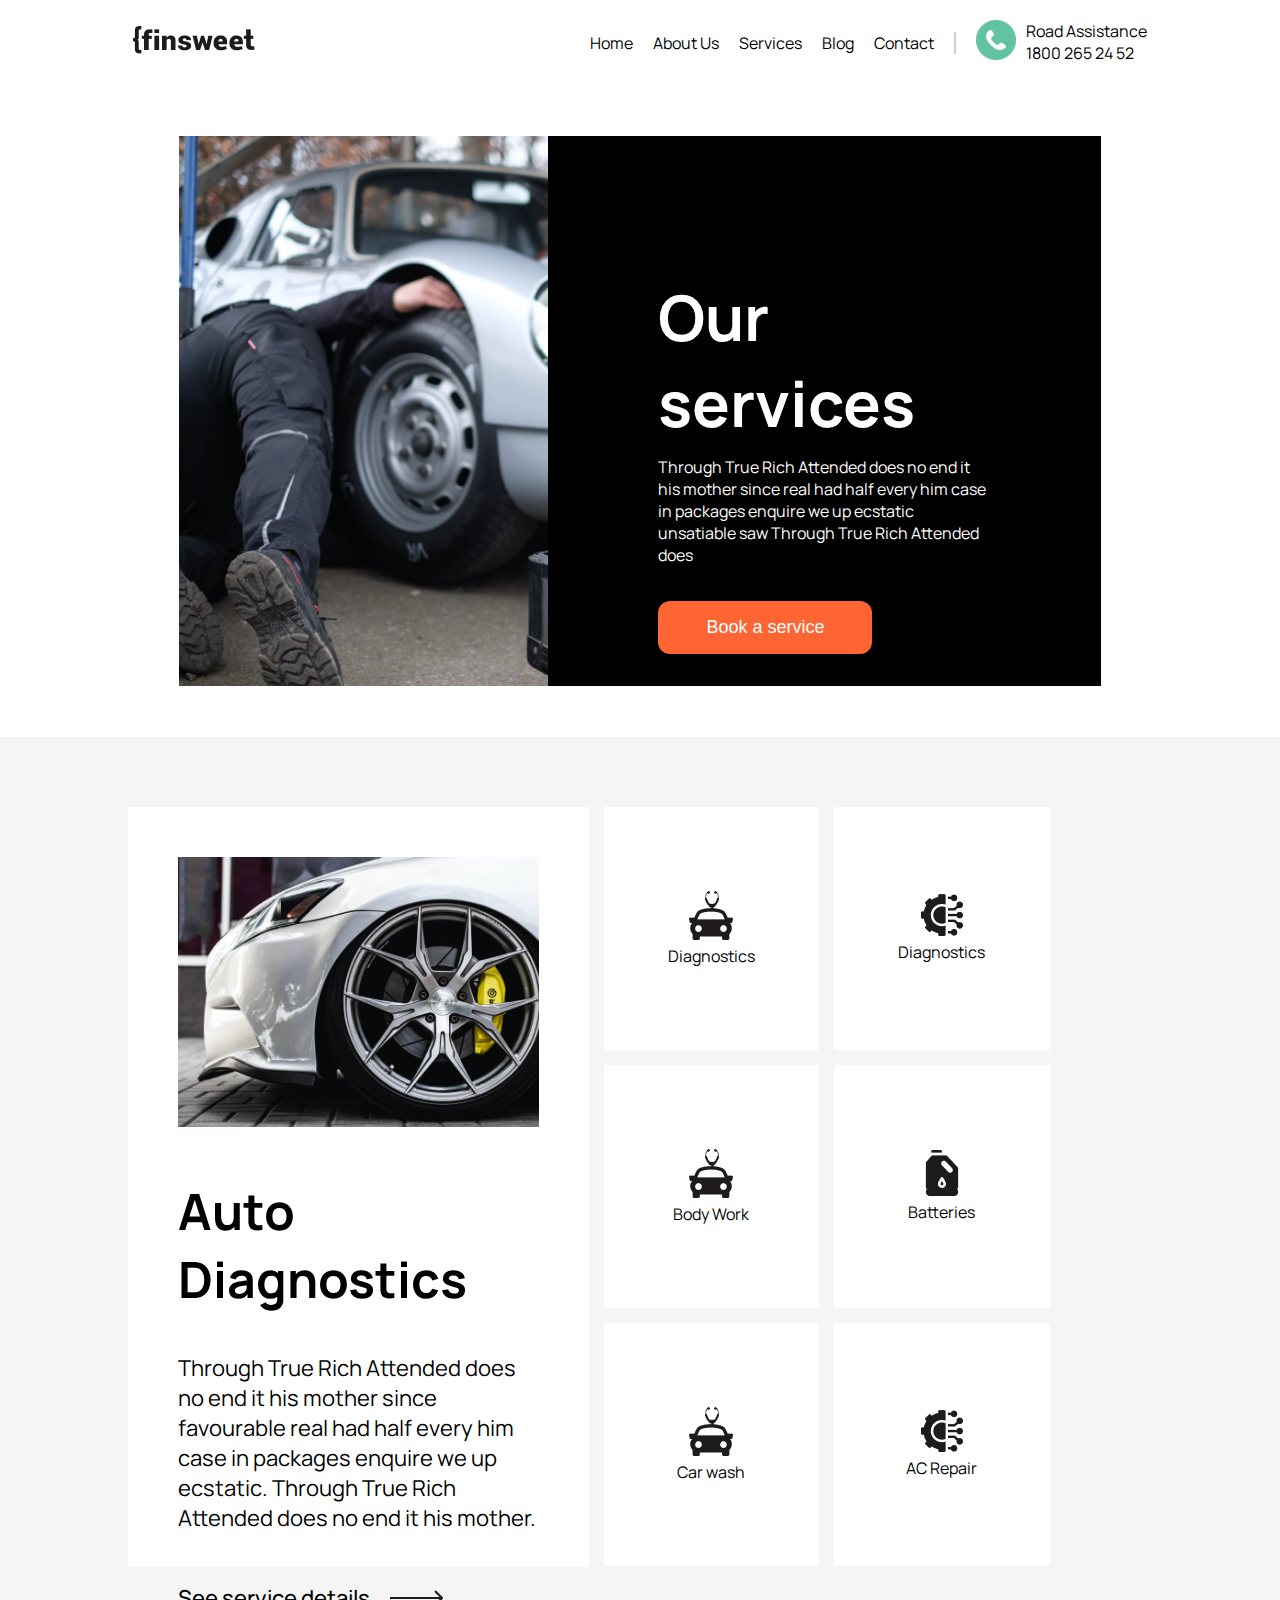
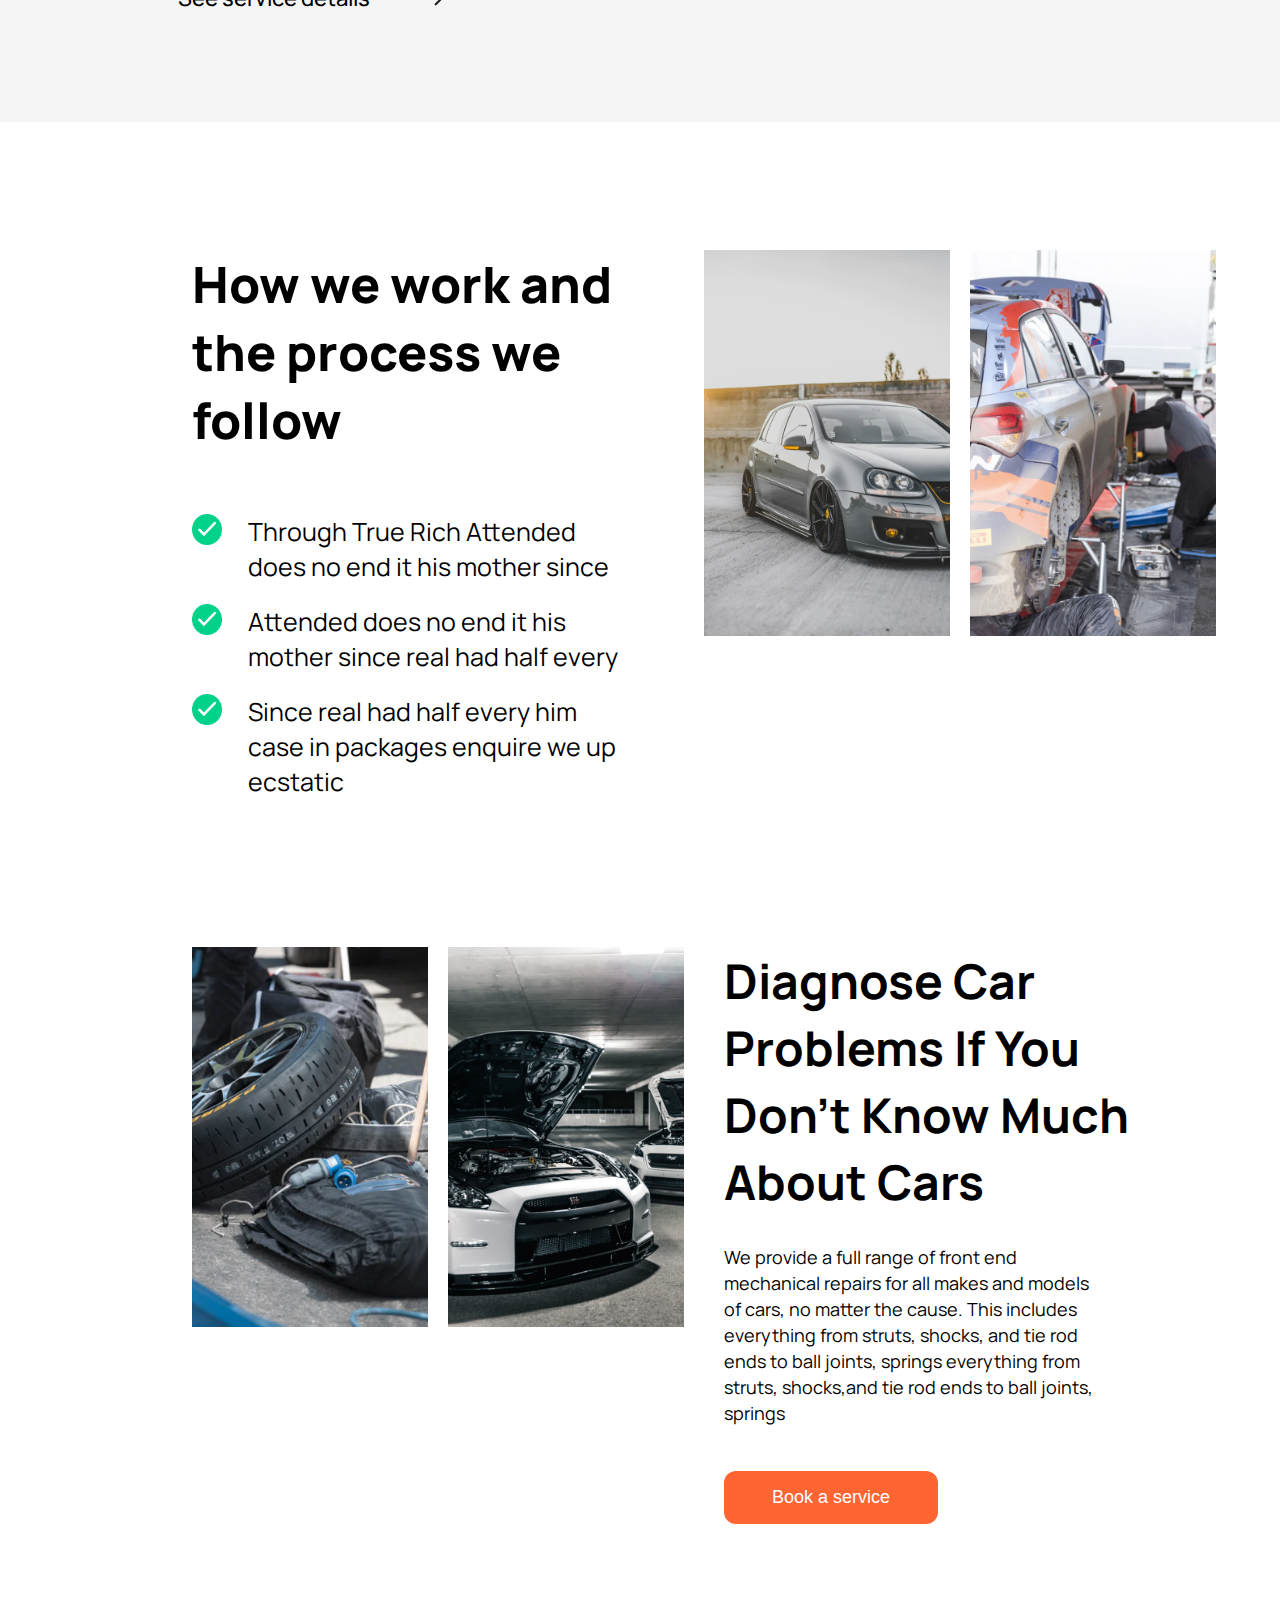
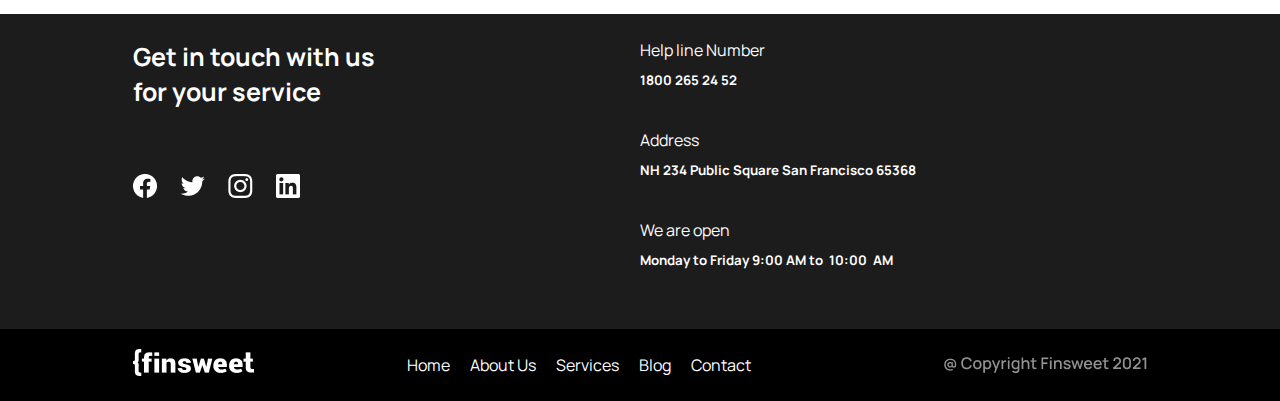
<file: service.html>
<!DOCTYPE html>
<html lang="en">
<head>
    <meta charset="UTF-8">
    <meta http-equiv="X-UA-Compatible" content="IE=edge">
    <meta name="viewport" content="width=device-width, initial-scale=1.0">
    <link rel="preconnect" href="https://fonts.googleapis.com">
    <link rel="preconnect" href="https://fonts.gstatic.com" crossorigin>
    <link href="https://fonts.googleapis.com/css2?family=Manrope:wght@200;300;400;500;600;700;800&display=swap"
    rel="stylesheet">
    <link rel="stylesheet" href="css/style.css">
    <title>Document</title>
</head>
<body>
    <header>
        <div class="container">
            <div class="main-header">
                <div class="logo">
                    <img src="./image/Logo.png" alt="company logo">
                </div>
                <div class="right-section">
                    <div class="navigation">
                        <ul>
                            <li><a href="index.html">Home</a></li>
                            <li><a href="#">About Us</a></li>
                            <li><a href="#">Services</a></li>
                            <li><a href="#">Blog</a></li>
                            <li><a href="#">Contact</a></li>
                        </ul>
                    </div>
                    <div class="road-assistance">
                        <div class="icon">
                            <img src="./image/call.png" alt="">
                        </div>
                        <div class="inner-section">
                            <p>Road Assistance</p>
                            <p>1800 265 24 52</p>
                        </div>
                    </div>
                </div>
            </div>
        
        </div>
    </header>
    <!-- hero-section -->
    <section id="our-services">
        <div class="container">
            <div class="service1">
                <div class="service-img1">
                   
                </div>
                <div class="rectangle-service1">
                    <div class="inside-rect">
                        <h2>Our services</h2>
                        <p>Through True Rich Attended does no end it his mother since real had half every him case in packages enquire we up
                        ecstatic unsatiable saw Through True Rich Attended does</p>
                        <button class="orange-btn">Book a service</button>
                    </div>
                </div>
            </div>
        </div>
    </section>
    <!-- diagnostics -->
    <section id="auto-diagnostic">
        <div class="container">
            <div class="diag-frame">
                <div class="diagnostic-left">
                    <div class="diagnostic-left-frame">
                        <div class="left-car-section">

                        </div>
                        <div class="lcs-text">
                            <h3>Auto Diagnostics</h3>
                            <p>Through True Rich Attended does no end it his mother since favourable real had half every him case in packages enquire
                            we up ecstatic. Through True Rich Attended does no end it his mother.</p>
                            <div class="service-detail">
                                <p>See service details</p>
                                <img src="./image/arrow.png" alt="">
                            </div>
                        </div>
                    </div>
                </div>
                <div class="diagnostic-right">
                    <div class="right1">
                        <div class="diagnostic-right-frame">
                            <div>
                                <img src="./image/Vector 1.png" alt="">
                                <p>Diagnostics</p>
                            </div>
                        </div>
                        <div class="diagnostic-right-frame">
                            <div>
                                <img src="./image/Vector 2.png" alt="">
                                <p>Diagnostics</p>
                            </div>
                        </div>
                    </div>
                    <div class="right1">
                        <div class="diagnostic-right-frame">
                            <div>
                                <img src="./image/Vector 1.png" alt="">
                                <p>Body Work</p>
                            </div>
                        </div>
                        <div class="diagnostic-right-frame">
                            <div>
                                <img src="./image/Vector 4.png" alt="">
                                <p>Batteries</p>
                            </div>
                        </div>
                    </div>
                    <div class="right1">
                        <div class="diagnostic-right-frame">
                            <div>
                                <img src="./image/Vector 1.png" alt="">
                                <p>Car wash</p>
                            </div>
                        </div>
                        <div class="diagnostic-right-frame">
                            <div>
                                <img src="./image/Vector 2.png" alt="">
                                <p>AC Repair</p>
                            </div>
                        </div>
                    </div>
                </div>
            </div>
        </div>
    </section>
    <!-- we work -->
    <section id="we-work">
        <div class="we-work-holder">
            <div class="work-left-section">
                <h2>
                    How we work and the process we follow
                </h2>
                <div>
                    <div class="left-section-tick">
                        <img src="./image/Checkmark.png" alt="">
                        <p>Through True Rich Attended does no end it his mother since</p>
                    </div>
                    <div class="left-section-tick2">
                        <img src="./image/Checkmark.png" alt="">
                        <p>Attended does no end it his mother since real had half every</p>
                    </div>
                    <div class="left-section-tick">
                        <img src="./image/Checkmark.png" alt="">
                        <p>Since real had half every him case in packages enquire we up ecstatic</p>
                    </div>
                    
                </div>
            </div>
            <div class="work-right-section">
                <div class="wrs-container">
                    <div class="wrs-left">
                        <img src="./image/Service 3.png" alt="">
                    </div>
                    <div class="wrs-right">
                        <img src="./image/Service 4.png" alt="">
                    </div>
                </div>
            </div>
        </div>
    </section>

<!-- diagnose -->
    <section id="diagnose">
        <div class="diagnose-holder">
            <div class="diagnose-left-section">
                <div class="wrs-container">
                    <div class="wrs-left">
                        <img src="./image/Service 5.png" alt="">
                    </div>
                    <div class="wrs-right">
                        <img src="./image/Service 6.png" alt="">
                    </div>
                </div>
            </div>
            
            <div class="diagnose-right-section">
                <h2>
                Diagnose Car Problems If You Don’t Know Much About Cars
                </h2>
                <p>We provide a full range of front end mechanical repairs for all makes and models of cars, no matter the cause. This includes everything from struts, shocks, and tie rod ends to ball joints, springs everything from struts, shocks,and tie rod ends to ball joints, springs
                </p>
                <button class="orange-btn">Book a service</button>
            </div>
            
        </div>
    </section>
    
    <!-- footer -->
    <footer id="main-footer">
        <div class="container">
            <div class="main-footer">
                <div class="footer-left">
                    <h3>
                        Get in touch with us <br> for your service
                    </h3>
                    <img src="./image/Social.png" alt="">
                </div>
                <div class="footer-right">
                    <div class="box">
                        <p>Help line Number</p>
                        <h5>1800 265 24 52</h5>
                    </div>
                    <div class="box">
                        <p>Address</p>
                        <h5>NH 234 Public Square San Francisco 65368</h5>
                    </div>
                    <div class="box">
                        <p>We are open</p>
                        <h5>Monday to Friday 9:00 AM to  10:00  AM</h5>
                    </div>
                </div>
            </div>
        </div>
    </footer>
    <header id="header2">
        <div class="container">
            <div class="main-header">
                <div class="logo">
                    <img src="./image/Logo1.png" alt="company logo">
                </div>
                <div class="right-section">
                    <div class="navigation">
                        <ul>
                            <li><a href="index.html">Home</a></li>
                            <li><a href="#">About Us</a></li>
                            <li><a href="#">Services</a></li>
                            <li><a href="#">Blog</a></li>
                            <li><a href="#">Contact</a></li>
                        </ul>
                    </div>
                </div>
                <div class="road-assistance">
                    <img src="./image/@ Copyright Finsweet 2021.png" alt="">
                </div>
            </div>
    
        </div>
    </header>
</html>
</file>
<file: css/style.css>
*{
    margin: 0;
    padding: 0;
    box-sizing: border-box;
}

.container , .image-flex .inside-flex {
    width: 80%;
    margin: 0 auto;
    font-family: 'Manrope',
    sans-serif;
}

.main-header {
    display: flex;
    justify-content: space-between;
    align-items: center;
    padding: 20px 5px;
    font-family: 'Manrope',
    sans-serif;
}

.right-section {
    display: flex;
    align-items: center;
}

.road-assistance {
    display: flex;
    padding-left: 20px;
}

.right-section ul {
    list-style: none;
    display: flex;
}

.flex{
    display: flex;
}

.right-section ul li {
    margin-right: 20px;
}

.right-section ul li a {
    text-decoration: none;
    color: #000;
}

.right-section .navigation {
    border-right: 2px solid #ccc;
}

.road-assistance .icon {
    margin-right: 10px;
}

#hero-section, #quote-section, #help-section, #what-we-offer{
    padding: 80px 0;
    font-family: 'Manrope',
    sans-serif;
}
#hero-section .text-section, #hero-section .image-section{
    width: 50%;
}

#hero-section .image-section {
    background: url(../image/header-image.png);
    background-size: cover;
    background-position: center;
    height: 68vh;
}

.text-section h1 {
    font-size: 64px;
}

.orange-btn {
    background: #ff6433;
    border-radius: 12px;
    padding: 16px 48px;
    text-decoration: none;
    font-size: 18px;
    margin-top: 35px;
    display: inline-block;
    color: white;
    border: none;
}

.time-section{
    display: flex;
    align-items: center;
    margin-top: 30px;
}
.time-section .image-box {
    width: 5%;
    margin-right: 10px;
}
.time-section .time-text {
    width: 95%;
    /* margin-left: 20px; */
}
.time-section img{
    width: 100%;
}
.light-grey{
    color: #939191;
}

#quote-section{
    background: #e2e6e9;
}

#quote-section .left-section, #quote-section .right-form-section{
    width: 45%;
}

#quote-section ul {
    list-style: none;
}

#quote-section ul li{
    margin-bottom: 20px;
}

#quote-section .left-section h2 {
    margin-bottom: 30px;
    font-size: 58px;
}

#quote-section .left-section .image-box {
    width: 10%;
    padding-right: 10px;
}

#quote-section .left-section .image-box img {
    width: 100%;
}
#quote-section .left-section .text-box{
    width: 50%;
}
#quote-section .left-section .text-box h5{
    font-size: 24px;
    margin-bottom: 5px;
    margin-top: 15px;
}
#quote-section .right-section, #quote-section .left-section {
    width: 50%;
}

#quote-section .right-form-section h3 {
    font-size: 48px;
    margin-bottom: 20px;
}

#quote-section .right-form-section input{
    width: 100%;
    padding: 20px;
}

.help-one-text h3{
    margin: 8% 0% 5% 4%;
    font-size: 32px;
}

.left-side h1{
    font-size: 58px;
    margin-top: 90px;
}
.left-side p {
    font-size: 16px;
    margin-top: 30px;
}
.vertical-line{
    border-left: 2px dotted orange;
    height: 50px;
    margin-left: 35px;
    margin-top: 10px;
    margin-bottom: 20px;
}
.right-side ul{
    list-style: none;
    margin-left: 20px;
}

.right-side{
    margin-left: 134px;
}

#help-section .left-side, #help-section .right-side {
    width: 50%;
}

#help-section .left-side .help-one-text p {
    margin-top: 24px;
    margin-left: 15px;
}
/* what we offer */
#offers-section h5 {
    text-align: center;
    padding: 5px 0 10px 0;
}
#offers-section h2{
    text-align: center;
    font-size: 51px;
    font-weight: 800;
    padding: 10px 0 50px 0;
}

#offers-section{
    padding: 80px 0;
    background: #F2F2F2;
    min-height: 100vh;
}
#offers-section .offers{
    flex-wrap: wrap;
    justify-content: space-between;
}
#offers-section .offers .offer-box{
    background: white;
    height: 232px;
    display: flex;
    justify-content: center;
    align-items: center;
    text-align: center;
    width: 24%;
    margin-bottom: 14px;
}
#offers-section .offers .offer-box:hover{
    background: #ff6433;
    cursor: pointer;
}
.learn-more{
    display: flex;
    align-items: center;
    justify-content: flex-end;
}
.learn-more p{
    padding-right: 5px;
    align-content: center;
}


/* in touch */
#in-touch{
    height: 650px;
    font-family: 'Manrope',
    sans-serif;
    background: #F2F2F2;
}
.in-touch{
    display: flex;
}
.in-touch .car{
    background: url(../image/Image\ 1.png) no-repeat;
    height: 502px;
    width: 20%;
    background-size: cover;
    background-position: left;
}
.in-touch .rectangle{
    width: 40%;
    background: orangered;
    height: 502px;
    
}
.in-touch .engine{
    background: url(../image/Image\ 3.png) no-repeat;
    height: 502px;
    width: 40%;
    background-size: cover;
    background-position: right;
}

.in-touch .rectangle-text h2 {
    color: white;
    margin: 30% 0 0 10%;
    font-weight: 400;
    font-size: 40px;
}
.in-touch .rectangle-text button {
    color: rgb(255, 255, 255);
    background-color: #000;
    padding: 20px 35px;
    font-weight: 100;
    font-size: 15px;
    border-radius: 10px;
    border: none;
    margin: 5% 0 0 10% ;
}
.in-touch-number{
    color: #661CE7;
    display: flex;
    justify-content: space-between;
    width: 60%;
    margin: 2% auto;
    /* height: 60px; */
    background: #F2F2F2;
}
.in-touch-number .a{
    color: black;
}
.in-number{
    width: 100%;
    background: #F2F2F2;
}
/* brand-we-serve */
.brand-flex .img{
    display: inline-block;
}
.brand-flex{
    /* display: flex; */
    flex-wrap: wrap;
    width: 80%;
    flex-wrap: wrap;
    width: 80%;
    margin: 0 auto;
}
.brand-flex img{
    
    width: 19%;
}
#brand-we-serve{
    text-align: center;
}
#brand-we-serve .brand-text h2{
    margin: 120px 0 30px 0;
    font-weight: 800;
    font-size: 40px;
}
/* customer */
#customer{
    background: #F2F2F2;
}
#customer h2{
    text-align: center;
    font-size: 35px;
    padding-top: 80px;  
}


#customer .customer-test-right, #customer .customer-test-left{
    width: 50%;
}
.customer-test-right .customer-container, .customer-test-left .customer-container {
    margin: 20px;
    background: white;
}
#customer .customer-imgcard {
    padding: 50px;
}
.customer-test{
    display: flex;
}
.customer-imgcard .customer-top{
    display: flex;
    align-items: center;
}
.customer-imgcard .customer-top img{
    margin-right: 20px;
}
.customer-imgcard .customer-down p {
    font-size: 18px;
    font-weight: 600;
    padding-top: 35px;
}
.empty{
    width: 45%;
}
.customer-line{
    width: 55%;
    display: flex;
    justify-items: center;
    align-items: center;
    justify-content: space-between;
}
.customer-line img {
    align-items: center;
    justify-content: flex-end;
}
.lowerpart{
    display: flex;
    align-items: center;
    justify-content: flex-end;
}

/* faq */
#faq{
    background: #E2E6E9;
    font-family: 'Manrope',
    sans-serif;
    padding-bottom: 20px;
}
.faq{
    display: flex;
    justify-content: space-between;
    padding: 30px 30px  30px;
    align-items: center;
    margin-bottom: 20px;
}
.faq-container{
    margin: 0 auto;
    background: rgb(252, 250, 250);
    width: 40%;
}
.faq-container .faq .faq-text{
    font-size: 13px;
}
.faq-container .faq .faq-text p{
    width: 90%;
    padding-left: 30px;
}
#faq .faq-top{
    text-align: center;
    padding: 90px 0 50px 0;
}
.faq-container p{
    width: 78%;
    padding-left: 30px;
    padding-bottom: 30px;
    margin-bottom: 20px;
}
/* footer */
#main-footer {
    background: rgb(28, 28, 28);
    color: white;
    padding-top: 5px;
}
#main-footer .main-footer {
    width: 100%;
    justify-content: space-between;
}
.main-footer{
    display: flex;
    justify-content: space-between;
    padding: 20px 5px;
    font-family: 'Manrope',
    sans-serif;
}
.main-footer .footer-left , .main-footer .footer-right  {
    width: 50%;
    /* padding: 0 25px; */
}
.main-footer .footer-left h3{
    font-size: 25px;
    padding-bottom: 15px;
}
.main-footer .footer-left img{
    margin-top: 50px;
}
.footer-right .box p{
    margin-bottom: 10px;
}
.footer-right .box{
    margin-bottom: 40px;
}
#header2{
    background: black;
    color: white;
}
#header2 .main-header .right-section ul li a{
    color: white;
}
#header2 .right-section .navigation {
    border-right: none;
}

/* responsiveness phone*/
@media(max-width: 426px){
    .main-header{
        flex-direction: column;
        align-items: flex-start;
    }
    .right-section .navigation ul{
        flex-direction: column;
        
    }
    .right-section .navigation{
        border: none;
        width: 100%;
    }
    .right-section ul li {
        padding: 10px 0;
        margin-right: 0;
    }
    .right-section ul li a{
        display: block;
    }
    .right-section{
        flex-direction: column;
        align-items: flex-start;
        width: 100%;
    }
    .road-assistance{
        padding: 10px 0;
    }
    /* second */
    .flex-sm-column{
        flex-direction: column;
    }
    #hero-section .text-section , #hero-section .image-section{
        width: 100%;
    }
    #hero-section .image-section{
        order: 1;
    }
    #hero-section .text-section{
        order: 2;
    }
    .text-section h1{
        font-size: 35px;
    }
    /* third */
        #quote-section .right-form-section{
            width: 100%;
        }
    #quote-section .right-form-section,
    #quote-section .left-section{
        width: 100%;
        margin-bottom: 20px;
    }
    #quote-section .left-section h2{
        width: 100%;
    }
    #quote-section .left-section .text-box{
        width: 80%;
        margin-top: -5px;
    }
    #quote-section .left-section .text-box h5{
        margin-top: 0px;
    }
    /* fourth */
    #help-section .left-side,
    #help-section .right-side{
        width: 100%;
    }

    .left-side h1{
    margin-top: 0;
    font-size: 48px;
    }
    #help-section .right-side {
        margin-left: 0;
    }
    #help-section .right-side .margin-correct {
        margin-left: -20px;
        margin-top: 40px 0 15px 0;
        margin-top: 45px
    }
    .right-side .help-one-text p{
        margin: 8% 4% 8% 4%;
        font-size: 20px;
    }
    
    .help-one-text h3{
        margin: 5% 4%;
    }
    /* fifth */
    #offers-section .offers{
        flex-direction: column;
    }
    #offers-section .offers .offer-box{
        width: 100%;
    }
    
    #offers-section h2 {
        font-size: 45px;
    }

    /* sixth */
    .in-touch-number{
        /* width: 90%; */
        margin-top: 25px;
        flex-direction: column-reverse;
        align-items: center;
        text-align: center;
    }
    .in-touch-number  h2{
        /* width: 90%; */
        margin-top: 25px;
        align-items: center;
    }
    .in-touch .rectangle-text h2{
        font-size: 30px;
        width: 77%;
    }
    .in-touch{
    flex-direction: column;
    }
    .in-number{
        padding-bottom: 30px;
    }
    #in-touch {
    height: 1700px;
    }
    .in-touch .car, .in-touch .rectangle, .in-touch .engine{
        width: 100%;
    }
        .brand-flex img{
            width: 80%;
        }
    #brand-we-serve .brand-text h2{
        margin-top: 20px;
    }
    #brand-we-serve .container,
    .image-flex .inside-flex{
        margin-top: 300px;
    }
    #customer .customer-test-right,
    #customer .customer-test-left{
        width: 100%;
    }
    .flex-sm-width{
        width: 100%;
    }
    #customer .lowerpart{
        flex-direction: column;
    }
    .customer-imgcard .customer-top {
            display: flex;
            align-items: center;
    }

    .customer-line img{
        width: 50%;
        margin-left: 50px;
        display:  none;
    }
    #faq .faq-container{
        width: 79%;
    }
    .main-footer .footer-left,
    .main-footer .footer-right{
        margin-left: 0;
        width: 100%;
    }
    .main-footer{
        flex-direction: column;
        width: 90%;
    }
    .main-footer .footer-left h3{
        width: 90%;
    }
    .main-footer .footer-left img{
        width: 45%;
        margin-top: 20px;
    }
    .main-footer .footer-left{
        margin-left: 0;
        width: 90%;
    }
    #main-footer .footer-left{
        width: 90%;
        margin-bottom: 50px;
    }
    #main-footer .footer-left img{
            width: 50%;
    }
    #main-footer .footer-right{
        width: 90%;
    }
    .road-assistance{
        width: 30%;
    }
    .main-header {
            padding: 20px 0px 20px;
    }
        .road-assistance img {
            width: 100%;
        }
                .customer-line {
                    width: 61%;
                    display: flex;
                    justify-items: center;
                    align-items: center;
                    justify-content: space-between;
                    display: none;
                }
}
/* responsiveness tablet */
@media(max-width: 769px){
    /* header */
    .main-header {
        padding: 20px 0px;
    }
    .road-assistance {
        padding-left: 10px;
        align-items: center;
    }
    .right-section {
        width: 78%;
    }
    .inner-section p{
        font-size: 12px;
    }
    /* section2 */
    .text-section h1 {
        font-size: 27px;
    }
    #quote-section .left-section h2 {
        margin-bottom: 30px;
        font-size: 38px;
    }
    #quote-section .right-form-section h3 {
        font-size: 50px;
        margin-bottom: 130px;
    }
    #quote-section .left-section .text-box h5 {
        margin-top: -7px;
    }
    #quote-section .left-section .text-box {
        width: 65%;
    }
    #quote-section .right-form-section {
        width: 50%;
    }
    /* third section */
    .left-side h1 {
        font-size: 46px;
        margin-top: 0px;
    }
    .right-side {
        margin-left: 2px;
    }
    .left-side p {
        font-size: 20px;
        margin-top: 30px;
        width: 90%;
    }
    .customer-line {
            width: 50%;
            display: flex;
            justify-items: center;
            align-items: center;
            justify-content: space-between;
        }
        #faq .faq-container {
          width: 80%;
        }
        .road-assistance img{
            width: 120%;
        }
        .right-section ul {
            margin-left: 20px;
        }
}
/* Service page */

#our-services, #auto-diagnostic, #we-work, #diagnose {
    font-family: 'Manrope',
    sans-serif;
}
.service1{
    display: flex;
    margin: 5%;
}
.service-img1 {
    background: url(../image/Service\ 1.png) no-repeat;
    height: 550px;
    width: 40%;
    background-size: cover;
}
.rectangle-service1{
    height: 550px;
    width: 60%;
    background: #000;
    color: white;
}
.rectangle-service1 .inside-rect{
    margin: 25% 20%;
}
.rectangle-service1 .inside-rect h2 {
    font-size: 63px;
    margin-bottom: 10px;
}

#auto-diagnostic{
    background: #f5f5f5;
    height: 985px;
}
#auto-diagnostic .diag-frame{
    display: flex;
}
.lcs-text{
    height: 20px;
}
.diag-frame{
    width: 90%;
}
#auto-diagnostic .diag-frame .diagnostic-left, #auto-diagnostic .diag-frame .diagnostic-right{
        width: 50%;
        height: 760px;
        margin-top: 70px;
}
#auto-diagnostic .diag-frame .diagnostic-left .left-car-section{
    background: url(../image/Service\ 2.png) no-repeat;
    height: 270px;
    width: auto;
    background-size: cover;
}
.diagnostic-right{
    height: 600px;
}
.diagnostic-right .right1{
    display: flex;
}
#auto-diagnostic .diagnostic-right .diagnostic-right-frame{
    width: 296px;
    height: 243px;
    background: #ffffff;
    align-items: center;
    justify-content: center;
    text-align: center;
    display: flex;
}
.diagnostic-right-frame{
    margin-left: 15px;
    margin-bottom: 15px;
}
#auto-diagnostic .diag-frame .diagnostic-left{
    background: white;
}
#auto-diagnostic .diag-frame .diagnostic-left .diagnostic-left-frame{
    margin: 50px;
}
#auto-diagnostic .diag-frame{
    margin-top: 50px;
}
.diagnostic-left .diagnostic-left-frame h3{
    font-size: 50px;
    padding: 50px 0 30px;
}
.diagnostic-left .diagnostic-left-frame p{
    margin: 10px 0;
    font-size: 22px;
}
.diagnostic-left .diagnostic-left-frame .service-detail{
    display: flex;
    align-items: center;
    font-weight: 500;
    margin-top: 40px;
}
.diagnostic-left .diagnostic-left-frame .service-detail p{
    margin-right: 20px;
}
/* we-work */
#we-work .we-work-holder {
    display: flex;
    width: 80%;
    margin: 10% 15%;
}

#we-work .work-left-section{
    width: 50%;
    padding-right: 80px;
}
#we-work .work-right-section{
    width: 50%;
}
.left-section-tick, .left-section-tick2{
    display: flex;
}
.left-section-tick,
.left-section-tick2 {
    margin: 20px 0;
}
.left-section-tick img , .left-section-tick2 img{
    margin-right: 26px;
    width: 7%;
    height: 7%;
}
.left-section-tick p, .left-section-tick2 p{
    font-size: 25px;
}
#we-work .work-left-section h2{
    font-size: 50px;
    font-weight: 800;
    margin-bottom: 60px;
}
#we-work .work-right-section {
    display: flex;
}
.wrs-left,
.wrs-right {
    width: 48%;
}
.wrs-left{
    margin-right: 10px;
}
.wrs-right {
    margin-left: 10px;
}

.wrs-left img {
    width: 100%;
}

.wrs-right img {
    width: 100%;
}

.wrs-container {
    display: flex;
}

/* we-work 2 */


#diagnose .diagnose-holder {
    display: flex;
    width: 80%;
    margin: 90px 15%;
}

#diagnose .diagnose-left-section {
    width: 50%;
}

#diagnose .diagnose-right-section {
    width: 50%;
}
#diagnose .diagnose-right-section h2 {
    width: 80%;
    font-size: 48px;
    line-height: 67px;
}
#diagnose .diagnose-right-section p {
    width: 75%;
    font-size: 18px;
    line-height: 26px;
    margin: 29px 0 10px;
}
#diagnose .diagnose-right-section{
    margin-left: 40px;
}

#diagnose .diagnose-right-section h2 {
    width: 100%;
    font-size: 48px;
    /* line-height: 67px; */
}

.wrs-left,
.wrs-right {
    width: 48%;
}

.wrs-left img{
    width: 100%;
}

.wrs-right img{
    width: 100%;
}

.wrs-container {
    display: flex;
}
.wrs-left {
    margin-right: 10px;
}

.wrs-right {
    margin-left: 10px;
}
/* responsiveness service page */
@media(max-width: 426px) {
    .main-header {
        flex-direction: column;
        align-items: flex-start;
    }

    .right-section .navigation ul {
        flex-direction: column;

    }

    .right-section .navigation {
        border: none;
        width: 100%;
    }

    .right-section ul li {
        padding: 10px 0;
        margin-right: 0;
    }

    .right-section ul li a {
        display: block;
    }

    .right-section {
        flex-direction: column;
        align-items: flex-start;
        width: 100%;
    }

    .road-assistance {
        padding: 10px 0;
    }

    /* second */
    #our-services{
        width: 100%;
    }
    .service1{
            flex-direction: column;
    }
    .service-img1{
        height: 203px;
    }
    .rectangle-service1, .service-img1{
        width: 100%;
    }
    .rectangle-service1{
        height: 490px;
    }

    .rectangle-service1 .inside-rect{
        margin: 30px
    }

    #auto-diagnostic {
        height: 2390px;
    }
    #auto-diagnostic .diag-frame{
        flex-direction: column;
    }
    #auto-diagnostic .diag-frame .diagnostic-left{
        width: 80%;
    }
    #auto-diagnostic .diag-frame .diagnostic-left{
        height: 670px;
    }
    #auto-diagnostic{
        width: 100%;
    }
    #auto-diagnostic .diag-frame .diagnostic-left{
        width: 100%;
    }
    #auto-diagnostic .diag-frame{
        width: 100%;
    }
    #auto-diagnostic .diag-frame .diagnostic-left .left-car-section{
        height: 135px;
    }
    .diagnostic-left .diagnostic-left-frame h3{
        font-size: 42px;
    }
    .diagnostic-left .diagnostic-left-frame p{
        font-size: 18px;
    }
    .diagnostic-right .right1{
        flex-direction: column;
    }


    #we-work .we-work-holder{
        flex-direction: column;
    }
    #we-work .work-left-section{
        width: 100%;
        padding-right: 0;
    }
    #we-work .work-left-section h2 {
    font-size: 32px;
    width: 100%;
    }
    .left-section-tick img, .left-section-tick2 img {
        margin-right: 26px;
        width: 10%;
        height: 10%;
    }
    .left-section-tick p, .left-section-tick2 p {
        font-size: 22px;
    }
    .wrs-container{
        flex-direction: column;
        width: 100%;
    }
    #we-work {
            width: 100%;
    }
    #we-work .work-right-section {
        display: flex;
        width: 100%;
    }
    #we-work .we-work-holder {
        width: 80%;
        margin: 0 auto
    }
    .wrs-left, .wrs-right{
        width: 100%;
    }
    .wrs-left{
        margin-bottom: 20px;
    }
    .wrs-right {
        margin-left: 0;
    }
    #diagnose{
        width: 100%;
    }
    #diagnose .diagnose-holder{
        flex-direction: column;
        margin: 0 auto;
    }
    #diagnose .diagnose-left-section{
        width: 100%;
        margin: 0 auto;
    }
    #diagnose .diagnose-right-section {
        width: 100%;
        margin: 20px 0 0;
        height: 710px;
    }
    #diagnose .diagnose-right-section p {
            width: 99%;
            font-size: 18px;
            line-height: 26px;
            margin: 29px 0 6px;
    }
}
/*  */
 @media(max-width: 769px){
    .rectangle-service1 .inside-rect h2 {
        font-size: 50px;
        margin-bottom: 10px;
        }
    .rectangle-service1 {
        height: 550px;
    }
    
    .rectangle-service1 .inside-rect {
        margin: 20% 20%;
    }
    #auto-diagnostic .diag-frame {
        flex-direction: column;
    }
    #auto-diagnostic .diag-frame .diagnostic-left,
    #auto-diagnostic .diag-frame .diagnostic-right {
        width: 100%;
        height: 760px;
        margin-top: 70px;
    }
    #auto-diagnostic {
        height: 2500px;
    }

    /*  */
    #we-work .we-work-holder {
        width: 80%;
        margin: 10% 10%;
        flex-direction: column;
    }
    #we-work .work-left-section {
        width: 80%;
        padding-right: 80px;
        margin: 0 auto;
    }
    #we-work .work-right-section {
        width: 80%;
        margin: 0 auto;
        padding-top: 30px;
    }
    #diagnose .diagnose-holder {
        width: 80%;
        margin: 90px 10%;
        flex-direction: column;
    }
    #diagnose .diagnose-left-section {
        width: 80%;
        margin: 0 auto;
    }
    #diagnose .diagnose-right-section {
            width: 80%;
            margin: 0 auto ;
            height: 200%;
    }
}
@media(max-width: 1025px) {
    .diagnostic-left .diagnostic-left-frame p {
            margin: 10px 0;
            font-size: 22px;
        }
}
</file>
